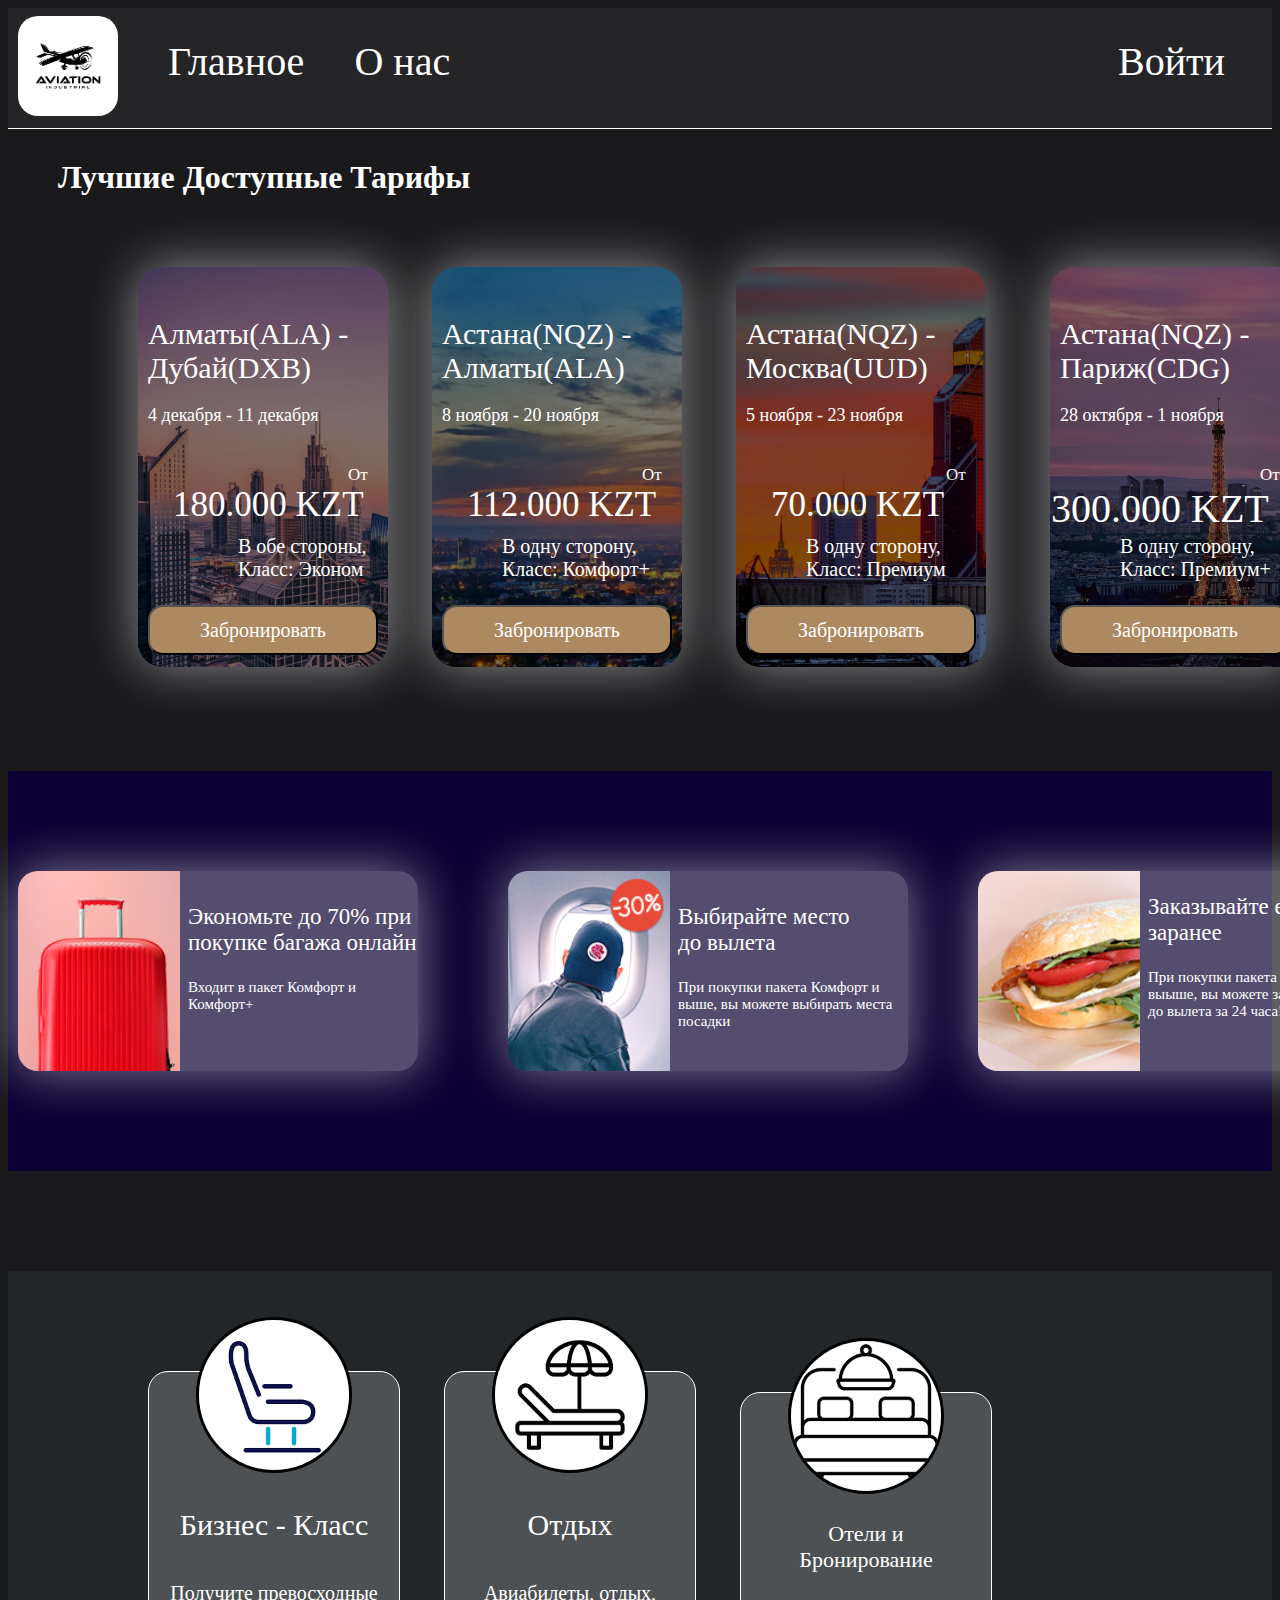
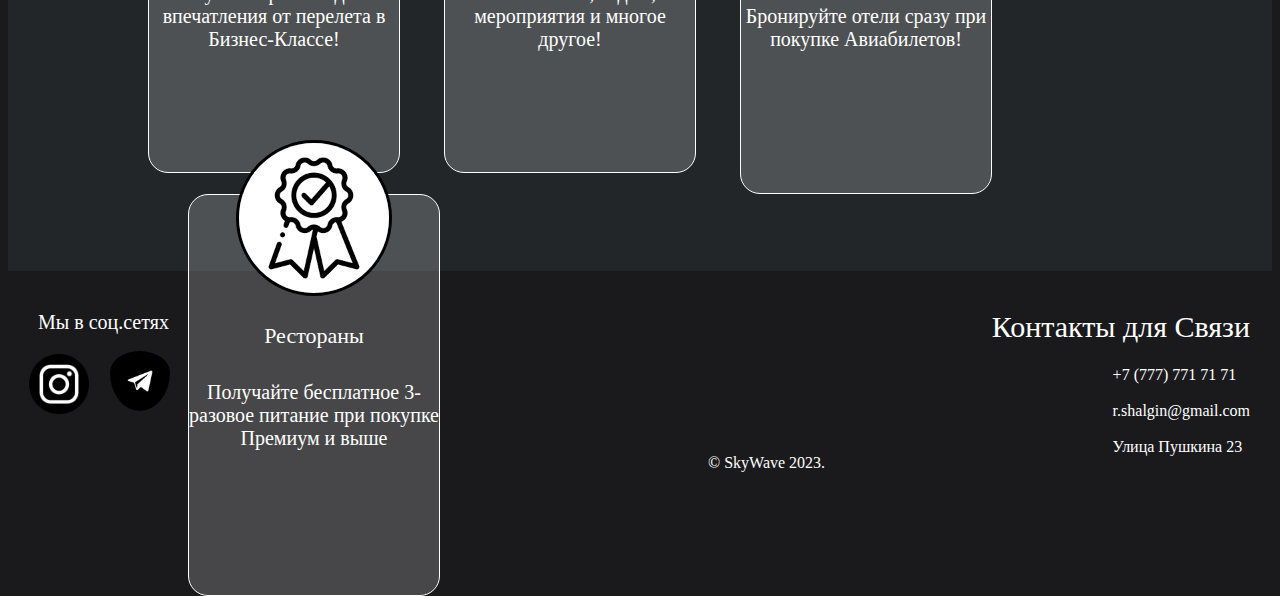
<file: index.html>
<!DOCTYPE html>
<html lang="en">

<head>
    <meta charset="UTF-8">
    <meta name="viewport" content="width=device-width, initial-scale=1.0">
    <title>SkyWave</title>
    <link rel="stylesheet" href="style.css">
</head>

<body style="background-color: #1A1A1D;">
    <div class="header1">
        <img src="logo.png" alt="" class="logo">
        <a href="#" class="gl">
            Главное
        </a>
        <a href="#footerid" class="gl">
            О нас
        </a>
        <a class="voi" href="index1.html">Войти</a>

    </div>
    <div class="tarif">
        <h1 style="font-family:Snell Roundhand, cursive; color: white;">
            Лучшие Доступные Тарифы
        </h1>
    </div>
    <div class="marshs">
        <div class="classes">
            <div class="nazz">
                <font class="naz">
                    Алматы(ALA) - Дубай(DXB)
                </font>
                <br>
                <font class="naz1">
                    4 декабря - 11 декабря
                </font>
                <font class="ot">
                    От
                </font>
                <font class="kzt">
                    180.000 KZT
                </font>
                <font class="kzt1">
                    В обе стороны, Класс: Эконом
                </font>
                <form action="index1.html">
                    <input type="submit" class="bron" value="Забронировать">
                </form>
            </div>
        </div>
    </div>


    <div class="marshs">
        <div class="classes1">
            <div class="nazz">
                <font class="naz">
                    Астана(NQZ) - Алматы(ALA)
                </font>
                <br>
                <font class="naz1">
                    8 ноября - 20 ноября
                </font>
                <font class="ot">
                    От
                </font>
                <font class="kzt">
                    112.000 KZT
                </font>
                <font class="kzt2">
                    В одну сторону, Класс: Комфорт+
                </font>
                <form action="index1.html">
                    <input type="submit" class="bron" value="Забронировать">
                </form>
            </div>
        </div>
    </div>


    <div class="marshs1">
        <div class="classes2">
            <div class="nazz">
                <font class="naz">
                    Астана(NQZ) - Москва(UUD)
                </font>
                <br>
                <font class="naz1">
                    5 ноября - 23 ноября
                </font>
                <font class="ot">
                    От
                </font>
                <font class="kzt">
                    70.000 KZT
                </font>
                <font class="kzt2">
                    В одну сторону, Класс: Премиум
                </font>
                <form action="index1.html">
                    <input type="submit" class="bron" value="Забронировать">
                </form>
            </div>
        </div>
    </div>

    <div class="marshs">
        <div class="classes3">
            <div class="nazz">
                <font class="naz">
                    Астана(NQZ) - Париж(CDG)
                </font>
                <br>
                <font class="naz1">
                    28 октября - 1 ноября
                </font>
                <font class="ot">
                    От
                </font>
                <font class="kzt5">
                    300.000 KZT
                </font>
                <font class="kzt2">
                    В одну сторону, Класс: Премиум+
                </font>
                <form action="index1.html">
                    <input type="submit" class="bron" value="Забронировать">
                </form>
            </div>
        </div>
    </div>


    <div class="bgshka">
        <div class="poch1">
            <img src="chem.jpg" alt="" class="imgg">
            <p class="font1">
                Экономьте до 70% при покупке багажа онлайн
            </p>
            <p class="font2">
                Входит в пакет Комфорт и Комфорт+
            </p>
        </div>

        <div class="poch">
            <img src="vybor.jpg" alt="" class="imgg">
            <p class="font1">
                Выбирайте место <br>до вылета
            </p>
            <p class="font2">
                При покупки пакета Комфорт и выше, вы можете выбирать места посадки
            </p>
        </div>

        <div class="poch2">
            <img src="burger.jpg" alt="" class="imgg">
            <p class="font11">
                Заказывайте еду заранее
            </p>
            <p class="font2">
                При покупки пакета Комфорт и выыше, вы можете заказывать еду до вылета за 24 часа!
            </p>
        </div>
    </div>


<div class="vozmozhnosty">
<div class="first">
    <center>
        <img src="business.png" alt="" class="img1">
    </center>
    <center>
        <p class="texttext">
            Бизнес - Класс
        </p>
    </center>
    <center>
        <p class="texttext2">
            Получите превосходные впечатления от перелета в Бизнес-Классе!
        </p>
    </center>
</div>

<div class="first"  style="margin-left: 40px;">
    <center>
        <img src="otdyh.png" alt="" class="img1">
    </center>
    <center>
        <p class="texttext">
            Отдых
        </p>
    </center>
    <center>
        <p class="texttext2">
            Авиабилеты, отдых, мероприятия и многое другое!
        </p>
    </center>
</div>

<div class="first"  style="margin-left: 40px;">
    <center>
        <img src="hostel.png" alt="" class="img1">
    </center>
    <center>
        <p class="texttext" style="font-size:22px ;">
            Отели и <br> Бронирование
        </p>
    </center>
    <center>
        <p class="texttext2">
            Бронируйте отели сразу при покупке Авиабилетов!
        </p>
    </center>
</div>

<div class="first"  style="margin-left: 40px;">
    <center>
        <img src="rest.png" alt="" class="img1">
    </center>
    <center>
        <p class="texttext" style="font-size:22px ;">
            Рестораны
        </p>
    </center>
    <center>
        <p class="texttext2">
            Получайте бесплатное 3-разовое питание при покупке Премиум и выше
        </p>
    </center>
    </div>
</div>
<footer id="footerid">
    <div class="rtext">
        Мы в соц.сетях
    </div>
    <a href="https://www.instagram.com/">
        <img src="inst.webp" alt="" class="icon">
    </a>
    <a href="https://web.telegram.org/a/">
        <img src="tgg.jpg" alt="" class="icon1">
    </a>
    </div>
    <p class="by">
        © SkyWave 2023.
    </p>
        <p class="byy1">
            Контакты для Связи
        </p>
        <p class="byy">
            +7 (777) 771 71 71
            <br>
            <br>
            r.shalgin@gmail.com
            <br>
            <br>
            Улица Пушкина 23
        </p>
</footer>
</body>
</html>
</file>
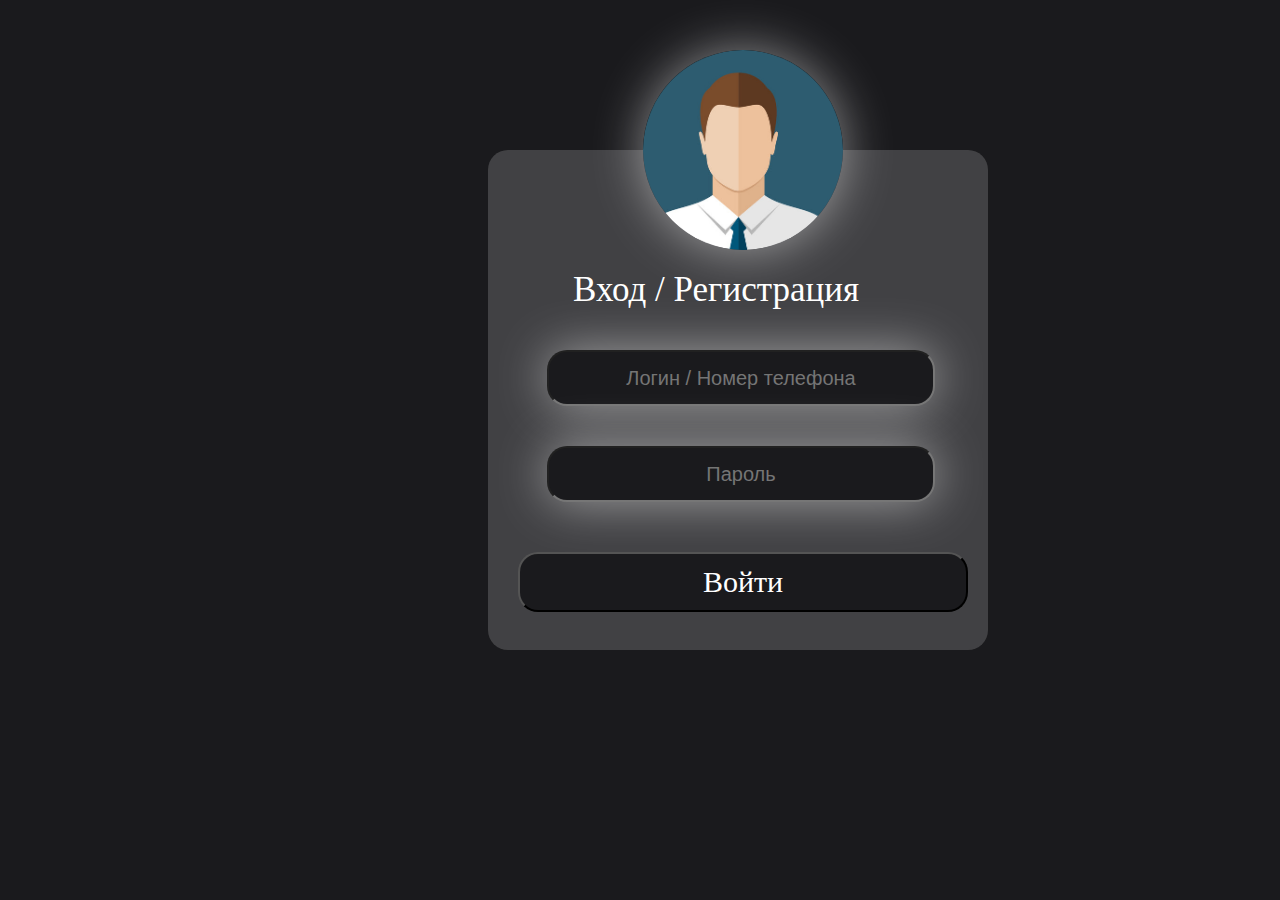
<file: index1.html>
<!DOCTYPE html>
<html lang="en">
<head>
    <meta charset="UTF-8">
    <meta name="viewport" content="width=device-width, initial-scale=1.0">
    <title>Регистрация / Вход</title>
    <link rel="stylesheet" href="style1.css">
</head>
<body bgcolor="#1A1A1D">
    <div class="vxod">
        <center>
            <img src="logoo.png" alt="" class="logo">
        </center>
        <p class="vxod1">
            Вход / Регистрация
        </p>
        <form action="#" method="GET">
                <input type="text" placeholder="Логин / Номер телефона" class="login">
                <input type="password" placeholder="Пароль" class="loginP">
                <button type="submit" class="voiti">Войти</button>
        </form>
    </div>
</body>
</html>
</file>
<file: style.css>
.header1
{
    width: max;
    height: 120px;
    border-bottom: 1px solid white;
    background-color: rgb(255, 255, 255, 0.05);
    display: flex;
    margin-top: 0;
}
.logo{
    width: 100px;
    height: 100px;
    border-radius:20px ;
    margin-top: 8px;
    margin-left: 10px;
    display: inline-block;
}
.gl{
    font-size: 20px;
    display: inline-block;
    color: white;
    text-decoration: none;
    font-size: 40px;
    padding-left: 50px;   
    align-items: center;
    margin-top: 30px;
    font-family: Zapfino, cursive;
}
.gl1{
    font-size: 20px;
    display: inline-block;
    color: white;
    text-decoration: none;
    font-size: 40px;
    padding-left: 50px;   
    align-items: center;
    margin-top: 30px;
    background-color: #1A1A1D;
    font-family: Zapfino, cursive;
}
.voi{
    font-size: 20px;
    display: inline-block;
    color: white;
    text-decoration: none;
    font-size: 40px;
    padding-right: 50px;   
    margin-top: 30px;
    margin-left: 1110px;
    margin-right: 20px;
    padding-right: 0;
    position: absolute;
    font-family: Zapfino, cursive;
}
.tarif{
    margin-top: 30px;
    margin-left: 50px;
}
.marshs{
    margin-top: -100px;
    margin-left: 30px;
    display: inline-block;
}
.marshs1{
    margin-top: 450px;
    margin-left: 30px;
    display: inline-block;
}
.classes{
    border-radius: 25px;
    height: 400px;
    width: 250px;
    margin-top: 100px;
    margin-left: 20px;
    background-image: url("dubai1.jpg");
    background-size: cover;
    box-shadow: rgba(255, 255, 255, 0.5) 0 0 50px;
    display: inline-block;
}
.classes1{
    border-radius: 25px;
    height: 400px;
    width: 250px;
    margin-top: 50px;
    margin-left: 10px;
    background-image: url("almata.jpg");
    background-size: cover;
    box-shadow: rgba(255, 255, 255, 0.5) 0 0 50px;
    display: inline-block;
}
.classes2{ 
    border-radius: 25px;
    height: 400px;
    width: 250px;
    margin-top: -400px;
    margin-left: 20px;
    background-image: url("moskow.jpg");
    background-size: cover;
    box-shadow: rgba(255, 255, 255, 0.5) 0 0 50px;
    display:inline-block;
    position: absolute;
}
.classes3{
    border-radius: 25px;
    height: 400px;
    width: 250px;
    margin-top: -400px;
    margin-left: 300px;
    background-image: url("par.jpg");
    background-size: cover;
    box-shadow: rgba(255, 255, 255, 0.5) 0 0 50px;
    display: inline-block;
    position: absolute;
}
.classes{
    border-radius: 25px;
    height: 400px;
    width: 250px;
    margin-top: 50px;
    margin-left: 100px;
    background-image: url("dubai1.jpg");
    background-size: cover;
    box-shadow: rgba(255, 255, 255, 0.5) 0 0 50px;
    display: inline-block;
}
.naz{
    margin-top: 50px;
    margin-left: 10px;
    position: absolute;
    color: white;
    font-family:Zapfino , cursive;
    font-size: 30px;
}
.naz1{
    color: white;
    font-size: 18px;
    font-family: Zapfino, cursive;
    margin-top: 120px;
    position: absolute;
    margin-left: 10px;
}
.ot{
    position: absolute;
    margin-top: 180px;
    margin-left: 210px;
    color: white;
    font-size: 17px;
    font-family: Zapfino, cursive;
}
.kzt{
    position: absolute;
    margin-top: 200px;
    margin-left: 35px;
    color: white;
    font-size: 35px;
    font-family: Zapfino, cursive;
}
.kzt1{
    position: absolute;
    margin-top: 250px;
    margin-left: 100px;
    color: white;
    font-size: 20px;
    font-family: Zapfino, cursive;
}
.kzt2{
    position: absolute;
    margin-top: 250px;
    margin-left: 70px;
    color: white;
    font-size: 20px;
    font-family: Zapfino, cursive;
}
.kzt5{
    position: absolute;
    margin-top: 200px;
    margin-left: 1px;
    color: white;
    font-size: 40px;
    font-family: Zapfino, cursive;
}
.nazz{
    border-radius: 25px;
    height: 400px;
    width: 250px;
    margin-top: 0;
    margin-left: 0;
    position: absolute;
    background-color: rgb(0, 0, 0, 0.5);
}
.bron{
    background-color: #ac8961;
    width: 230px;
    height: 50px;
    border-radius: 15px;
    margin-top: 320px;
    margin-left: 10px;
    font-family: Zapfino, cursive;
    font-size: 20px;
    color: white;
}
.poch{
    margin-left: 500px;
    background-color: rgb(255, 255, 255, 0.3);
    width: 400px;
    height: 200px;
    margin-top: 100px;
    border-radius: 20px;
    position: absolute;
    box-shadow: rgba(255, 255, 255, 0.5) 0 0 50px;
}
.poch1{
    margin-left: 10px;
    background-color: rgb(255, 255, 255, 0.3);
    width: 400px;
    height: 200px;
    margin-top: 100px;
    border-radius: 20px; 
    position: absolute;
    box-shadow: rgba(255, 255, 255, 0.5) 0 0 50px;
}
.poch2{
    margin-left: 970px;
    background-color: rgb(255, 255, 255, 0.3);
    width: 400px;
    height: 200px;
    margin-top: 100px;
    border-radius: 20px;
    position: absolute;
    box-shadow: rgba(255, 255, 255, 0.5) 0 0 50px;
}
.imgg{
    float: left;
    width: 162px;
    border-radius: 20px 0 0 20px;
}
.font1{
    font-family: Zapfino, cursive;
    font-size: 23px;
    color: white;
    padding-left: 170px;
    padding-top: 10px;
}
.font11{
    font-family: Zapfino, cursive;
    font-size: 23px;
    color: white;
    padding-left: 170px;
    padding-top: -10px;
}
.font2{
    font-family: Zapfino, cursive;
    font-size: 15px;
    color: white;
    margin-left: 170px;
    padding-bottom: 60px;
}
.bgshka{
    background-color: #0C0032;
    width: max;
    height: 400px;
    margin-top: 100px;
}

.vozmozhnosty{
    background-color: #222629;
    width: max;
    height: 400px;
    margin-top: 100px;
    padding-top: 100px;
    padding-bottom: 100px;
    padding-left: 140px;
    padding-right: 100px;
}
.first{
    background-color: rgb(255, 255, 255, 0.2);
    height: 400px;
    border: 1px solid white;
    width: 250px;
    border-radius: 20px;
    display: inline-block;
}
.img1{
    border-radius: 50%;
    width: 150px;
    margin-top: -55px;
    border: 3px solid black;
}
.texttext{
    font-family: Zapfino, cursive;
    padding-top: 1px;
    font-size: 30px;
    color: white;
}
.texttext2{
    font-family: Zapfino, cursive;
    padding-top: 10px;
    font-size: 20px;
    color: white;
}
.reg{
    margin-top: 500px;
    width: 100px;
    background: white;
}
footer{
    background: #1A1A1D;
    width: max;
    height: 200px;
}
.rtext{
    font-family: Zapfino, cursive;
    color: white;
    font-size: 20px;
    padding-left: 30px;
    padding-top: 40px;
}
.icon{
    border-radius: 50%;
    width: 100px;
    padding-left: 1px;
    display: inline-block;
}
.icon1{
    border-radius: 90%;
    width: 60px;
    padding-left: 1px;
    display: inline-block;
    padding-top: 17px;
    position: absolute;
}
.by{
    position: absolute;
    font-family: Zapfino, cursive;
    color: white;
    padding-bottom: 15px;
    padding-left: 700px;
}
.byy{
        position: absolute;
        top: 0;
        right: 0;
        font-family: Zapfino, cursive;
        color: white;
        padding-bottom: 15px;  
        padding-right: 30px;
        padding-top: 1950px;
}
.byy1{
    position: absolute;
    top: 0;
    right: 0;
    font-family: Zapfino, cursive;
    color: white;
    padding-bottom: 15px;  
    padding-right: 30px;
    padding-top: 1880px;
    font-size: 30px;
}
</file>
<file: style1.css>
.vxod{
    background-color: rgb(225, 225, 225, 0.2);
    margin-top: 150px;
    margin-left: 480px;
    width: 500px;
    height: 500px;
    border-radius: 20px;
}
.logo{
    border-radius: 50%;
    position: absolute;
    width: 200px;
    margin-top: -100px;
    margin-left: -95px;
    box-shadow: rgba(255, 255, 255, 0.5) 0 0 50px;
}
.vxod1{
    color: white ;
    font-family: Zapfino, cursive;
    font-size: 20px;
    position: absolute;
    margin-top: 120px;
    margin-left: 85px;
    font-size: 35px;
}
.login{
    background-color: #1A1A1D;
    width:380px;
    height: 50px;
    border-radius: 20px;
    margin-top: 200px;
    margin-left: 59px;
    font-size: 20px;
    text-align: center;
    color: white;
    box-shadow: rgba(255, 255, 255, 0.5) 0 0 50px;
}
.loginP{
    background-color: #1A1A1D;
    width:380px;
    height: 50px;
    border-radius: 20px;
    margin-top: 40px;
    margin-left: 59px;
    font-size: 20px;
    text-align: center;
    color: white;
    box-shadow: rgba(255, 255, 255, 0.5) 0 0 50px;
}
.voiti{
    background-color: #1A1A1D;
    width: 450px;
    height: 60px;
    margin-top: 50px;
    margin-left: 30px;
    border-radius: 20px;
    text-align: center;
    color: white;
    font-family: Zapfino, cursive;
    font-size: 30px;
}
</file>
